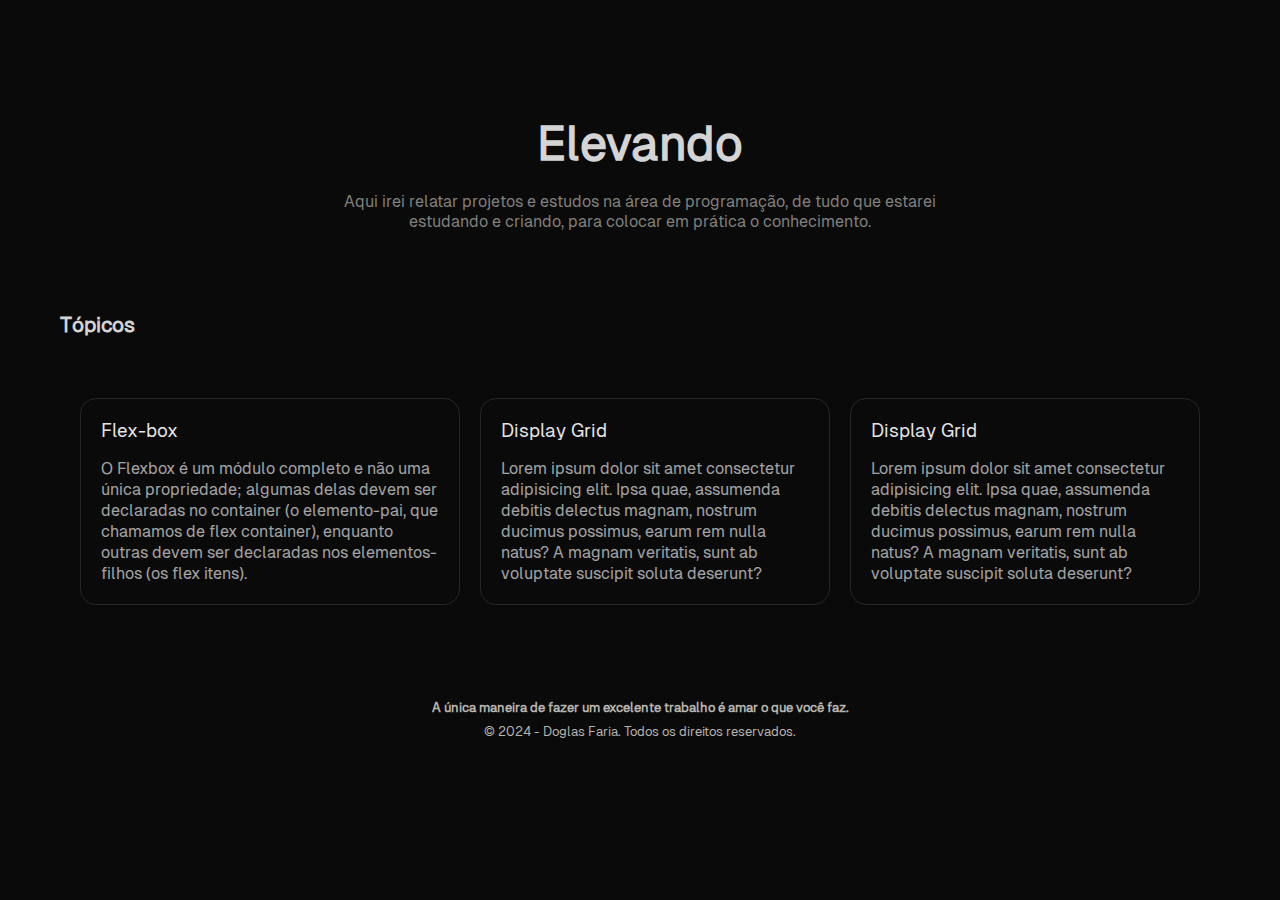
<file: estudos.html>
<!DOCTYPE html>
<html lang="pt-br">
<head>
    <meta charset="UTF-8">
    <meta name="viewport" content="width=device-width, initial-scale=1.0">
    <title>Estudos - Doglas Faria</title>
    <link rel="author" href="https://doglasdev.com.br">
    <link rel="stylesheet" href="style-estudos.css">
    <link rel="shortcut icon" href="./img/favicon.ico" type="image/x-icon">
    <link rel="preconnect" href="https://fonts.googleapis.com">
    <link rel="preconnect" href="https://fonts.gstatic.com" crossorigin>
    <link href="https://fonts.googleapis.com/css2?family=Kode+Mono:wght@400..700&family=Ubuntu+Mono:ital,wght@0,400;0,700;1,400;1,700&display=swap"
    rel="stylesheet">
    <meta name="description"
    content="Doglas Faria - Desenvolvedor de Sites que entenderá sua necessidade, para seu crescimento Web. - Desenvolvedor Front-End">
    <meta name="keywords" content="Doglas Faria,doglas faria,doglas,Doglas,douglas faria,douglas dev,doglas dev,web site, Developer,Frontend,Front-end,Santa Catarina,Brazil,Vercel,HTML,CSS,Desenvolvedor,Site,Design">
    <meta name="creator" content="Doglas Faria">
    <meta name="publisher" content="Doglas Faria">
    <meta name="category" content="Developer">
    <meta name="theme-color" content="#111111"/>
</head>
<body>
    <main>
        <section class="apr-name">
            <h1 id="typed-text"></h1>
            <p>Aqui irei relatar projetos e estudos na área de programação, de tudo que estarei estudando e criando, para colocar em prática o conhecimento.</p>
        </section>

        <section>
            <div class="container-card">
                <!-- <div class="affect">
                    <svg class="absolute -z-[1] inset-x-0 w-full mx-auto pointer-events-none -bottom-80" width="944" height="800" viewBox="0 0 944 1033" fill="none" xmlns="http://www.w3.org/2000/svg"><g opacity="0.3"><g style="mix-blend-mode:lighten;filter:url(#filter0_f_2076_3208)"><ellipse cx="574.307" cy="568.208" rx="32.7783" ry="293.346" transform="rotate(-164.946 574.307 568.208)" fill="url(#paint0_linear_2076_3208)" fill-opacity="0.5"></ellipse></g><g style="mix-blend-mode:color-dodge" filter="url(#filter1_f_2076_3208)"><ellipse cx="468.5" cy="589.25" rx="26.5" ry="293.25" transform="rotate(180 468.5 589.25)" fill="url(#paint1_linear_2076_3208)" fill-opacity="0.5"></ellipse></g><g style="mix-blend-mode:lighten" filter="url(#filter2_f_2076_3208)"><ellipse cx="365.16" cy="517.917" rx="22.3794" ry="381.284" transform="rotate(165 365.16 517.917)" fill="url(#paint2_linear_2076_3208)" fill-opacity="0.5"></ellipse></g><g style="mix-blend-mode:lighten" filter="url(#filter3_f_2076_3208)"><ellipse cx="417.083" cy="711.695" rx="22.3794" ry="180.667" transform="rotate(165 417.083 711.695)" fill="url(#paint3_linear_2076_3208)" fill-opacity="0.5"></ellipse></g><g style="mix-blend-mode:lighten" filter="url(#filter4_f_2076_3208)"><ellipse cx="471.75" cy="470.5" rx="22.25" ry="381.5" transform="rotate(180 471.75 470.5)" fill="url(#paint4_linear_2076_3208)" fill-opacity="0.5"></ellipse></g><g style="mix-blend-mode:lighten" filter="url(#filter5_f_2076_3208)"><ellipse cx="472" cy="695" rx="321.5" ry="187.5" transform="rotate(180 472 695)" fill="url(#paint5_linear_2076_3208)" fill-opacity="0.5"></ellipse></g><g style="mix-blend-mode:lighten" filter="url(#filter6_f_2076_3208)"><ellipse cx="472" cy="787" rx="160.5" ry="95.5" transform="rotate(180 472 787)" fill="url(#paint6_linear_2076_3208)" fill-opacity="0.5"></ellipse></g><g style="mix-blend-mode:lighten" filter="url(#filter7_f_2076_3208)"><ellipse cx="472" cy="779.75" rx="135" ry="80.25" transform="rotate(180 472 779.75)" fill="url(#paint7_linear_2076_3208)" fill-opacity="0.5"></ellipse></g></g><defs><filter id="filter0_f_2076_3208" x="402.782" y="195.799" width="343.05" height="744.818" filterUnits="userSpaceOnUse" color-interpolation-filters="sRGB"><feFlood flood-opacity="0" result="BackgroundImageFix"></feFlood><feBlend mode="normal" in="SourceGraphic" in2="BackgroundImageFix" result="shape"></feBlend><feGaussianBlur stdDeviation="44.5" result="effect1_foregroundBlur_2076_3208"></feGaussianBlur></filter><filter id="filter1_f_2076_3208" x="353" y="207" width="231" height="764.5" filterUnits="userSpaceOnUse" color-interpolation-filters="sRGB"><feFlood flood-opacity="0" result="BackgroundImageFix"></feFlood><feBlend mode="normal" in="SourceGraphic" in2="BackgroundImageFix" result="shape"></feBlend><feGaussianBlur stdDeviation="44.5" result="effect1_foregroundBlur_2076_3208"></feGaussianBlur></filter><filter id="filter2_f_2076_3208" x="175.115" y="60.5783" width="380.089" height="914.677" filterUnits="userSpaceOnUse" color-interpolation-filters="sRGB"><feFlood flood-opacity="0" result="BackgroundImageFix"></feFlood><feBlend mode="normal" in="SourceGraphic" in2="BackgroundImageFix" result="shape"></feBlend><feGaussianBlur stdDeviation="44.5" result="effect1_foregroundBlur_2076_3208"></feGaussianBlur></filter><filter id="filter3_f_2076_3208" x="276.556" y="448.086" width="281.055" height="527.218" filterUnits="userSpaceOnUse" color-interpolation-filters="sRGB"><feFlood flood-opacity="0" result="BackgroundImageFix"></feFlood><feBlend mode="normal" in="SourceGraphic" in2="BackgroundImageFix" result="shape"></feBlend><feGaussianBlur stdDeviation="44.5" result="effect1_foregroundBlur_2076_3208"></feGaussianBlur></filter><filter id="filter4_f_2076_3208" x="360.5" y="0" width="222.5" height="941" filterUnits="userSpaceOnUse" color-interpolation-filters="sRGB"><feFlood flood-opacity="0" result="BackgroundImageFix"></feFlood><feBlend mode="normal" in="SourceGraphic" in2="BackgroundImageFix" result="shape"></feBlend><feGaussianBlur stdDeviation="44.5" result="effect1_foregroundBlur_2076_3208"></feGaussianBlur></filter><filter id="filter5_f_2076_3208" x="0.499939" y="357.5" width="943" height="675" filterUnits="userSpaceOnUse" color-interpolation-filters="sRGB"><feFlood flood-opacity="0" result="BackgroundImageFix"></feFlood><feBlend mode="normal" in="SourceGraphic" in2="BackgroundImageFix" result="shape"></feBlend><feGaussianBlur stdDeviation="75" result="effect1_foregroundBlur_2076_3208"></feGaussianBlur></filter><filter id="filter6_f_2076_3208" x="161.5" y="541.5" width="621" height="491" filterUnits="userSpaceOnUse" color-interpolation-filters="sRGB"><feFlood flood-opacity="0" result="BackgroundImageFix"></feFlood><feBlend mode="normal" in="SourceGraphic" in2="BackgroundImageFix" result="shape"></feBlend><feGaussianBlur stdDeviation="75" result="effect1_foregroundBlur_2076_3208"></feGaussianBlur></filter><filter id="filter7_f_2076_3208" x="187" y="549.5" width="570" height="460.5" filterUnits="userSpaceOnUse" color-interpolation-filters="sRGB"><feFlood flood-opacity="0" result="BackgroundImageFix"></feFlood><feBlend mode="normal" in="SourceGraphic" in2="BackgroundImageFix" result="shape"></feBlend><feGaussianBlur stdDeviation="75" result="effect1_foregroundBlur_2076_3208"></feGaussianBlur></filter><linearGradient id="paint0_linear_2076_3208" x1="574.307" y1="274.862" x2="574.307" y2="861.554" gradientUnits="userSpaceOnUse"><stop stop-color="white"></stop><stop offset="1" stop-color="white" stop-opacity="0"></stop></linearGradient><linearGradient id="paint1_linear_2076_3208" x1="468.5" y1="296" x2="468.5" y2="882.5" gradientUnits="userSpaceOnUse"><stop stop-color="white"></stop><stop offset="1" stop-color="white" stop-opacity="0"></stop></linearGradient><linearGradient id="paint2_linear_2076_3208" x1="365.16" y1="136.633" x2="365.16" y2="899.2" gradientUnits="userSpaceOnUse"><stop stop-color="white"></stop><stop offset="1" stop-color="white" stop-opacity="0"></stop></linearGradient><linearGradient id="paint3_linear_2076_3208" x1="417.083" y1="531.028" x2="417.083" y2="892.362" gradientUnits="userSpaceOnUse"><stop stop-color="white"></stop><stop offset="1" stop-color="white" stop-opacity="0"></stop></linearGradient><linearGradient id="paint4_linear_2076_3208" x1="471.75" y1="88.9999" x2="471.75" y2="852" gradientUnits="userSpaceOnUse"><stop stop-color="white"></stop><stop offset="1" stop-color="white" stop-opacity="0"></stop></linearGradient><linearGradient id="paint5_linear_2076_3208" x1="472" y1="507.5" x2="472" y2="882.5" gradientUnits="userSpaceOnUse"><stop stop-color="white"></stop><stop offset="1" stop-color="white" stop-opacity="0"></stop></linearGradient><linearGradient id="paint6_linear_2076_3208" x1="472" y1="691.5" x2="472" y2="882.5" gradientUnits="userSpaceOnUse"><stop stop-color="white"></stop><stop offset="1" stop-color="white" stop-opacity="0"></stop></linearGradient><linearGradient id="paint7_linear_2076_3208" x1="472" y1="699.5" x2="472" y2="860" gradientUnits="userSpaceOnUse"><stop stop-color="white"></stop><stop offset="1" stop-color="white" stop-opacity="0"></stop></linearGradient></defs></svg>
                </div> -->
                <h2>Tópicos</h2>
                <div class="cards-item">
                    <div class="cards">
                        <a href="topicos/flex-box.html">
                            <h3>Flex-box</h3>
                        </a>
                        <a href="topicos/flex-box.html">
                            <p>O Flexbox é um módulo completo e não uma única propriedade; algumas delas devem ser declaradas no container (o elemento-pai, que chamamos de flex container), enquanto outras devem ser declaradas nos elementos-filhos (os flex itens).</p>
                        </a>
                    </div>
                    
                    <div class="cards">
                        <h3>Display Grid</h3>
                        <p>Lorem ipsum dolor sit amet consectetur adipisicing elit. Ipsa quae, assumenda debitis delectus magnam, nostrum ducimus possimus, earum rem nulla natus? A magnam veritatis, sunt ab voluptate suscipit soluta deserunt?</p>
                    </div>

                    <div class="cards">
                        <h3>Display Grid</h3>
                        <p>Lorem ipsum dolor sit amet consectetur adipisicing elit. Ipsa quae, assumenda debitis delectus magnam, nostrum ducimus possimus, earum rem nulla natus? A magnam veritatis, sunt ab voluptate suscipit soluta deserunt?</p>
                    </div>
                </div>
            </div>
        </section>
    </main>

    <footer>
        <h3>A única maneira de fazer um excelente trabalho é amar o que você faz.</h3>
        <p class="footer-en">&#169; 2024 - Doglas Faria. Todos os direitos reservados.
        </p>
    </footer>

    <script src="script.js"></script>
</body>
</html>
</file>
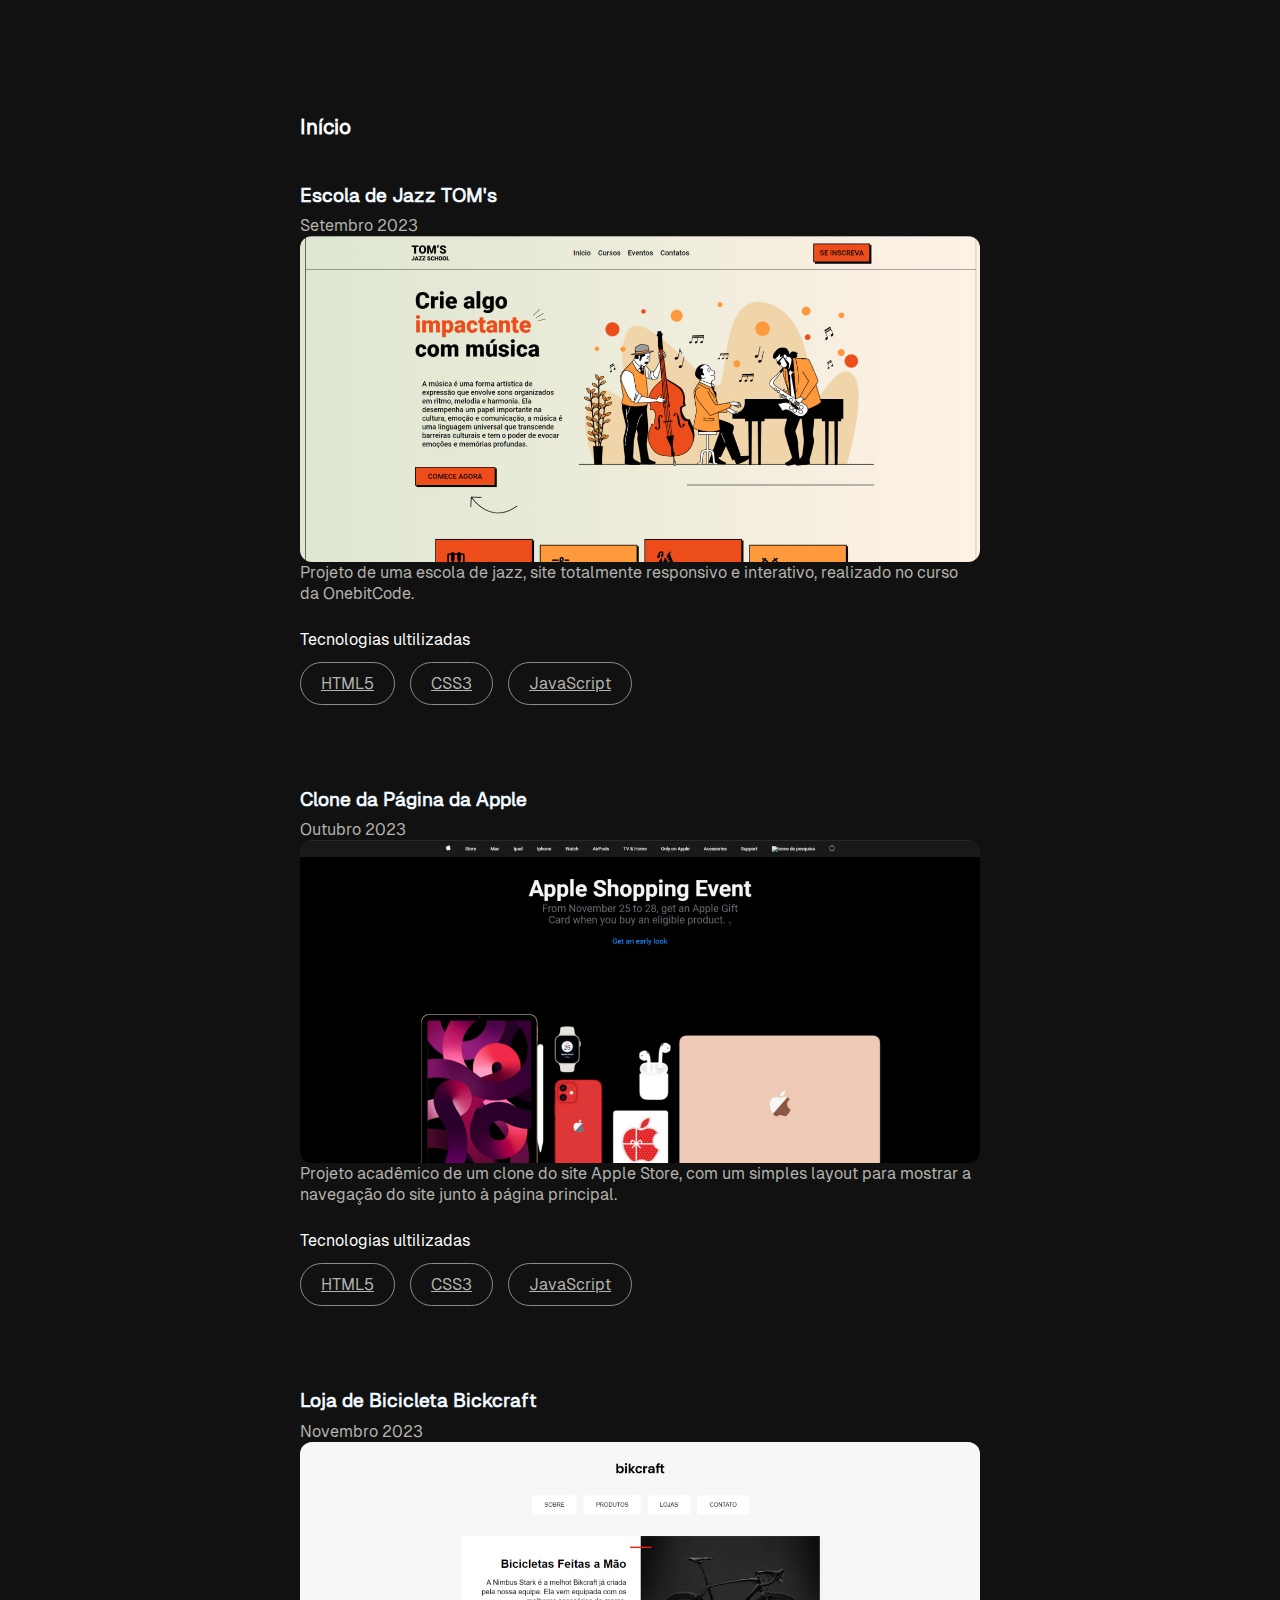
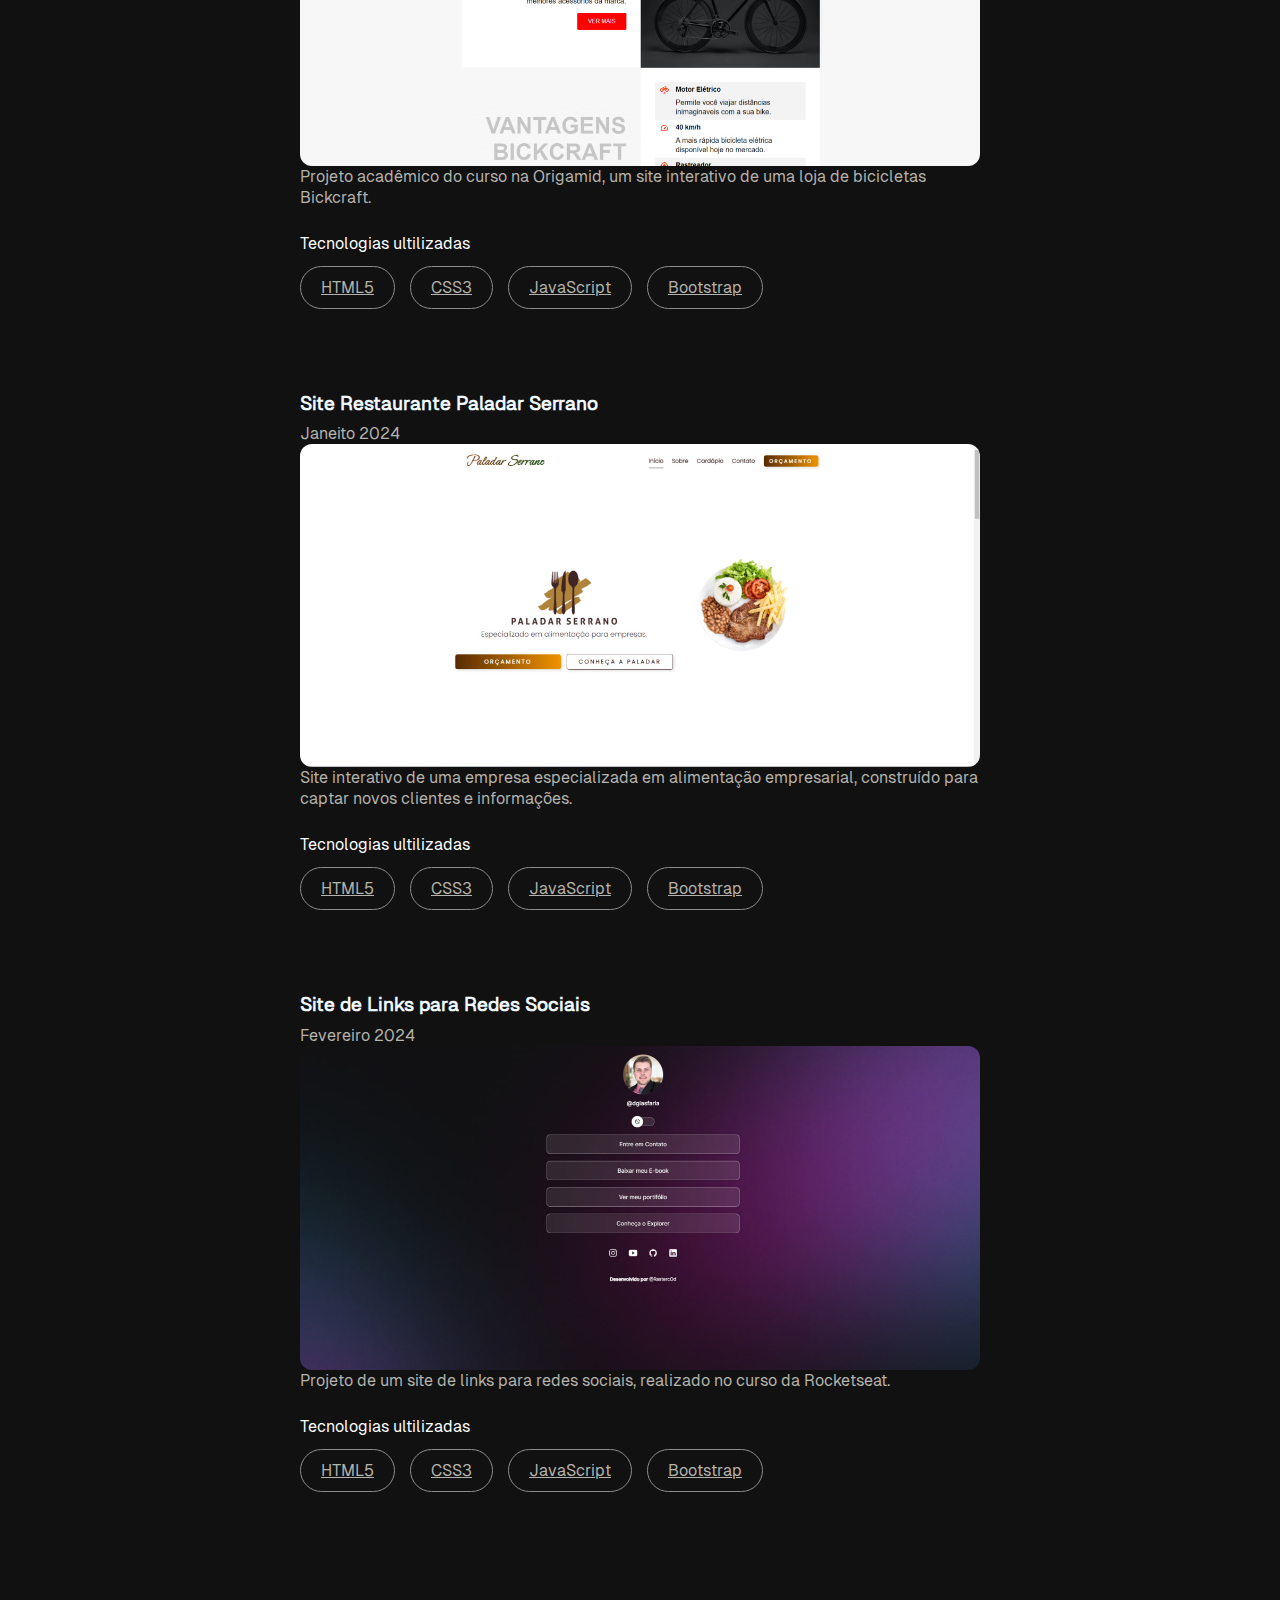
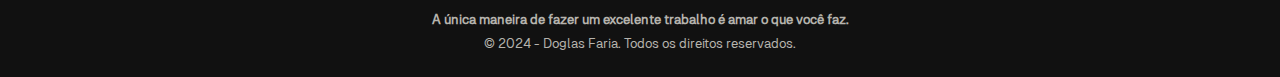
<file: trabalhos.html>
<!DOCTYPE html>
<html lang="pt-br">
<head>
    <meta charset="UTF-8">
    <meta name="viewport" content="width=device-width, initial-scale=1.0">
    <title>Doglas Faria</title>
    <link rel="stylesheet" href="style-second.css">
</head>
<body>
    <main>
        <section class="container-one">

            <div class="bickcraft-site">
                <h1><a href="./index.html">Início</a></h1>
                <h2>Escola de Jazz TOM's</h2>
                <p>Setembro 2023</p>
                <img src="./img/toms-jazz.jpg" alt="Escola de Jazz">
                <p>Projeto de uma escola de jazz, site totalmente responsivo e interativo, realizado no curso da OnebitCode.</p>
                <div class="frameworks">
                    <p>Tecnologias ultilizadas</p>
                    <ul>
                        <li>HTML5</li>
                        <li>CSS3</li>
                        <li>JavaScript</li>
                    </ul>
                </div>
            </div>

            <div class="bickcraft-site">
                <h2>Clone da Página da Apple</h2>
                <p>Outubro 2023</p>
                <img src="./img/apple-clone.jpg" alt="Página da Apple">
                <p>Projeto acadêmico de um clone do site Apple Store, com um simples layout para mostrar a navegação do site junto à página principal.</p>
                <div class="frameworks">
                    <p>Tecnologias ultilizadas</p>
                    <ul>
                        <li>HTML5</li>
                        <li>CSS3</li>
                        <li>JavaScript</li>
                    </ul>
                </div>
            </div>
                
            <div class="bickcraft-site">
                <h2>Loja de Bicicleta Bickcraft</h2>
                <p>Novembro 2023</p>
                <img src="./img/bickcraft.jpg" alt="Projeto Bickcraft">
                <p>Projeto acadêmico do curso na Origamid, um site interativo de uma loja de bicicletas Bickcraft.</p>
                <div class="frameworks">
                    <p>Tecnologias ultilizadas</p>
                    <ul>
                        <li>HTML5</li>
                        <li>CSS3</li>
                        <li>JavaScript</li>
                        <li>Bootstrap</li>
                    </ul>
                </div>
            </div>

            <div class="bickcraft-site">
                <h2>Site Restaurante Paladar Serrano</h2>
                <p>Janeito 2024</p>
                <img src="./img/paladar-serrano.jpg" alt="Paladar Serrano">
                <p>Site interativo de uma empresa especializada em alimentação empresarial, construído para captar novos clientes e informações.</p>
                <div class="frameworks">
                    <p>Tecnologias ultilizadas</p>
                    <ul>
                        <li>HTML5</li>
                        <li>CSS3</li>
                        <li>JavaScript</li>
                        <li>Bootstrap</li>
                    </ul>
                </div>
            </div>

            <div class="bickcraft-site">
                <h2>Site de Links para Redes Sociais</h2>
                <p>Fevereiro 2024</p>
                <img src="./img/link-bio.jpg" alt="Página de links para Redes Sociais">
                <p>Projeto de um site de links para redes sociais, realizado no curso da Rocketseat.</p>
                <div class="frameworks">
                    <p>Tecnologias ultilizadas</p>
                    <ul>
                        <li>HTML5</li>
                        <li>CSS3</li>
                        <li>JavaScript</li>
                        <li>Bootstrap</li>
                    </ul>
                </div>
            </div>

        </section>
        <footer>
            <h3>A única maneira de fazer um excelente trabalho é amar o que você faz.</h3>
            <p class="footer-en">&#169; 2024 - Doglas Faria. Todos os direitos reservados.
            </p>
        </footer>
    </main>
</body>
</html>
</file>
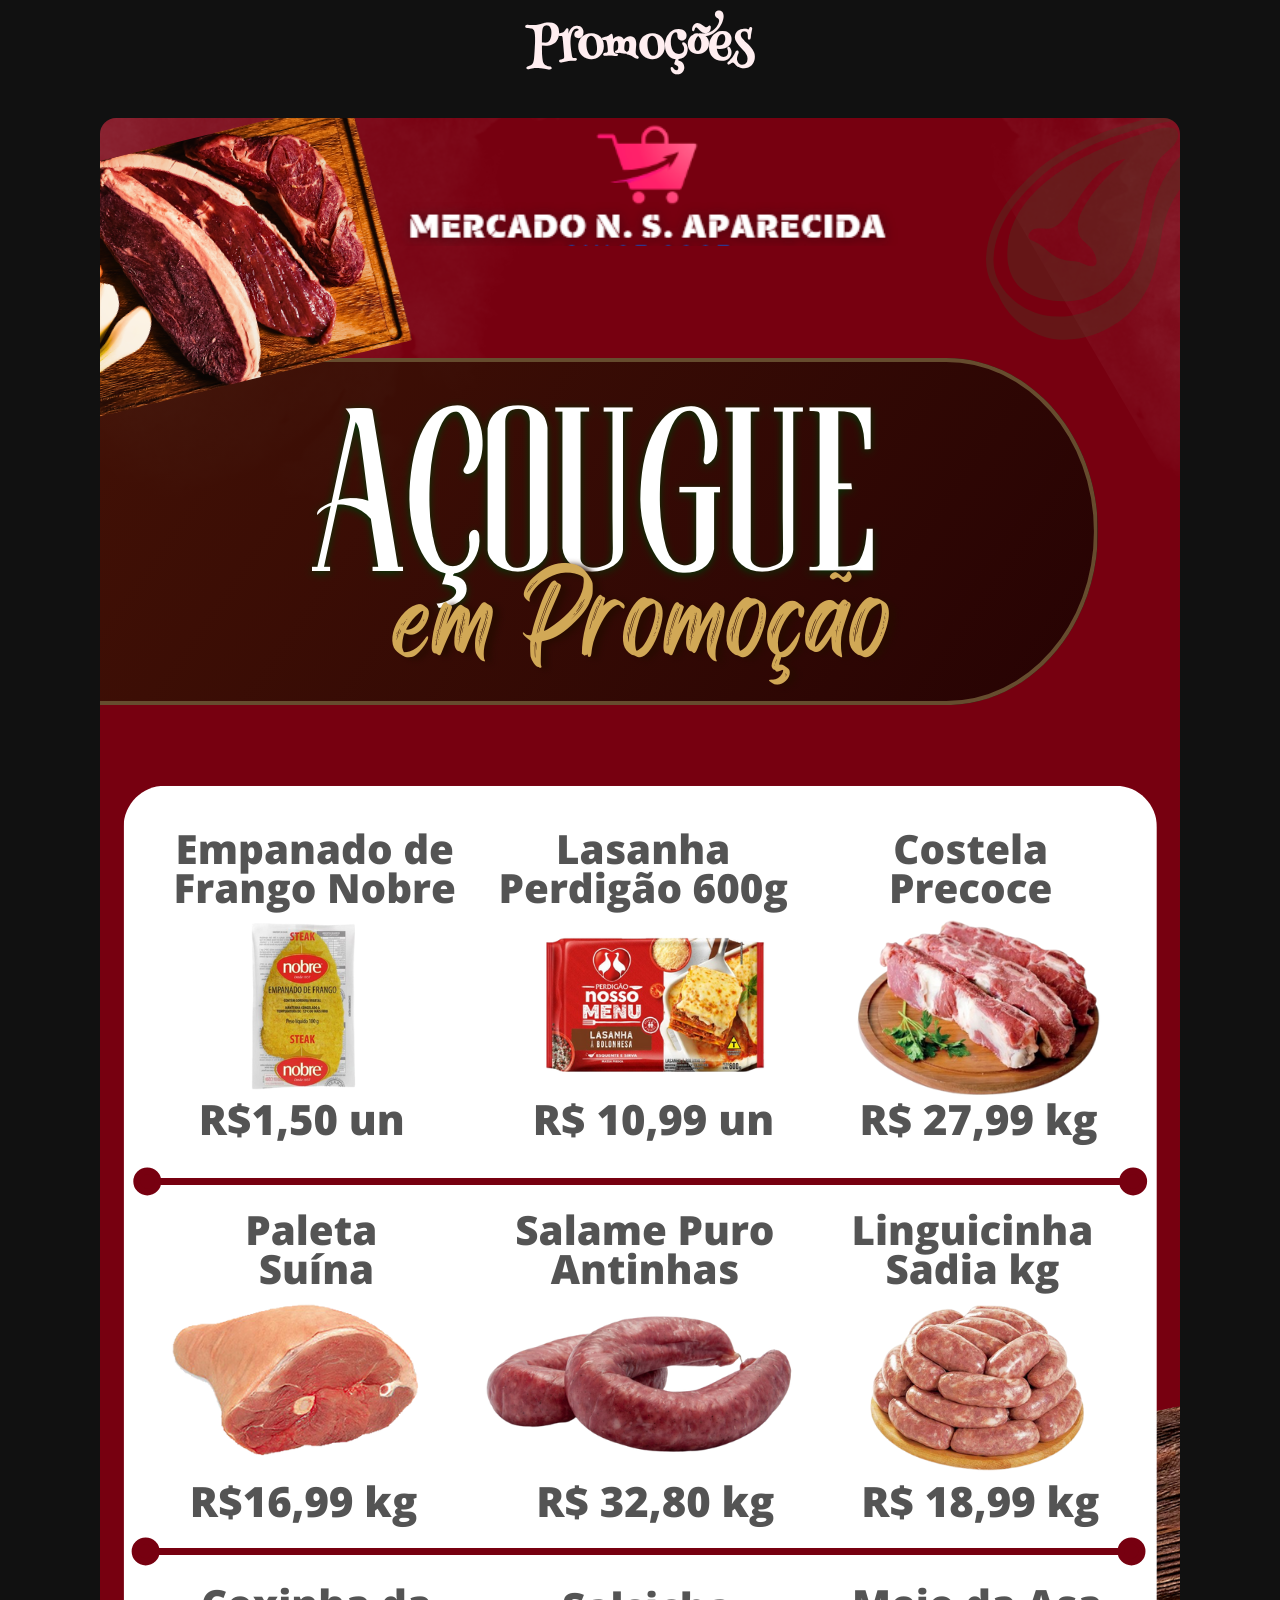
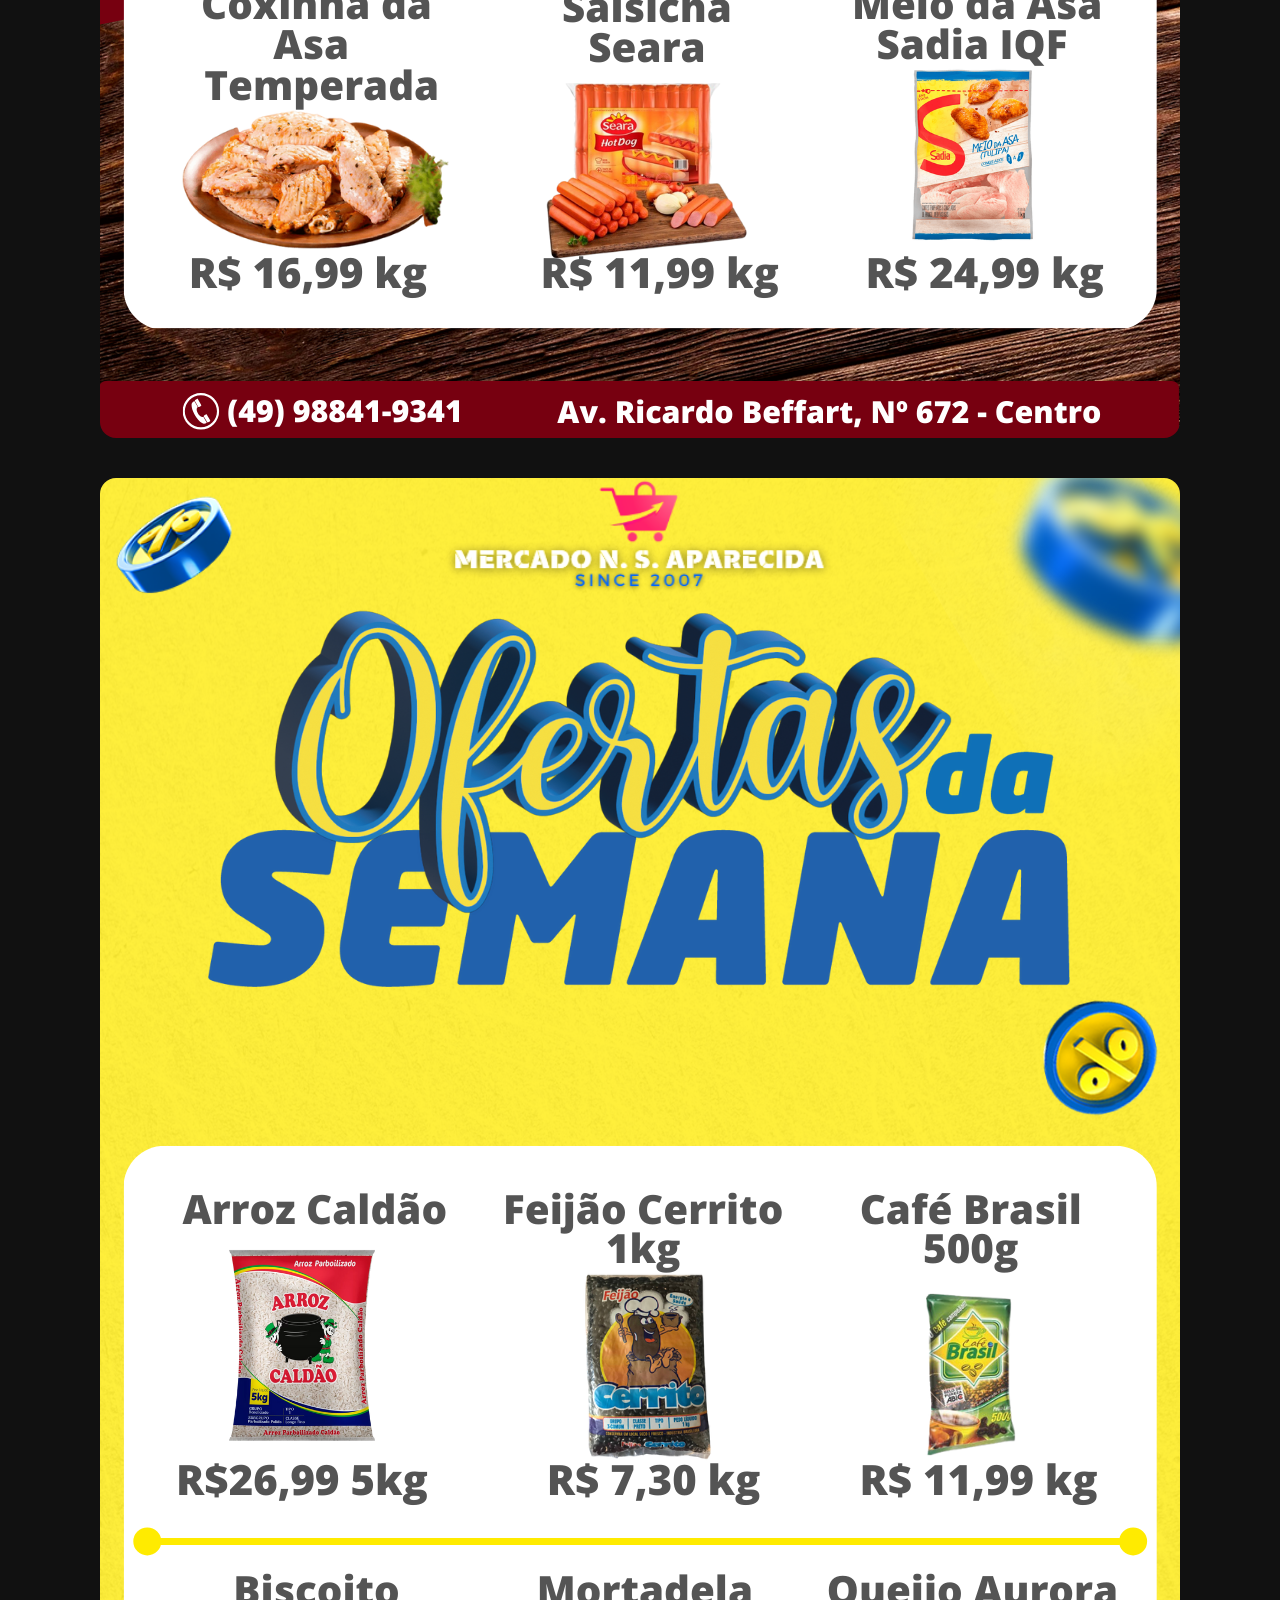
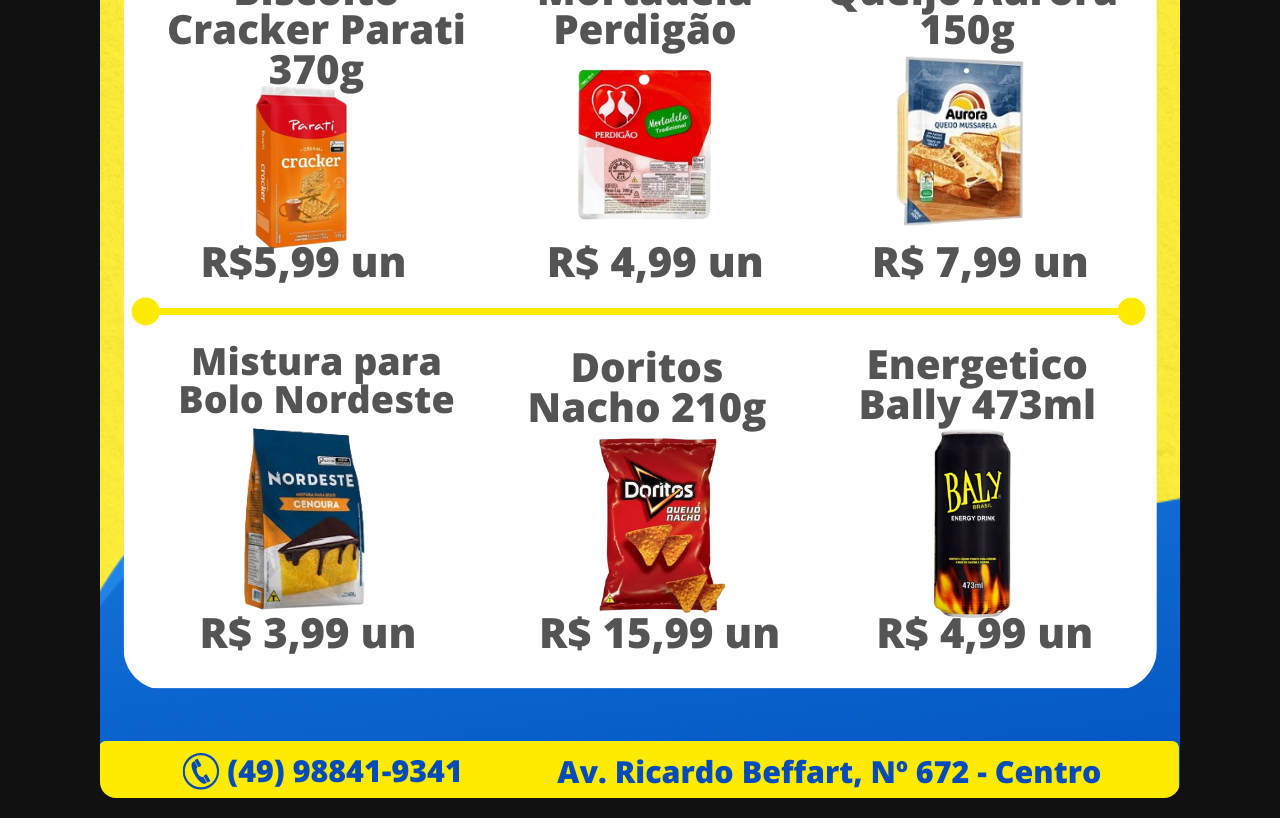
<file: promocao/pmc.html>
<!DOCTYPE html>
<html lang="pt-br">
<head>
    <meta charset="UTF-8">
    <meta name="viewport" content="width=device-width, initial-scale=1.0">
    <title>Promoção Da Semana</title>
    <link rel="preconnect" href="https://fonts.googleapis.com">
    <link rel="preconnect" href="https://fonts.gstatic.com" crossorigin>
    <link href="https://fonts.googleapis.com/css2?family=Wix+Madefor+Text:ital,wght@0,400..800;1,400..800&display=swap" rel="stylesheet">
    <link rel="stylesheet" href="promocao.css">

    <link rel="preconnect" href="https://fonts.googleapis.com">
<link rel="preconnect" href="https://fonts.gstatic.com" crossorigin>
<link href="https://fonts.googleapis.com/css2?family=Henny+Penny&family=Wix+Madefor+Text:ital,wght@0,400..800;1,400..800&display=swap" rel="stylesheet">
    <meta name="theme-color" content="#111111"/>
</head>
<body>
    <main>
        <h1>Promoções</h1>
        <div class="container">
            <img src="/img/1.png" alt="">
        </div>
        <div class="container">
            <img src="/img/2.png" alt="">
        </div>
    </main>
</body>
</html>
</file>
<file: style-estudos.css>
@font-face {
    font-family: 'Geis';
    src: url('./font/Geist-Bold.ttf') format('opentype');
    src: url('./font/Geist-Regular.otf') format('opentype');
}

* {
    padding: 0;
    margin: 0;
    box-sizing: border-box;
    scrollbar-width: thin;
    scrollbar-color: #262626 transparent;
    font-family: 'Geis', monospace;
    background: #0a0a0a;
}

a {
    text-decoration: none;
}

:root {
    --geis-bold: url('./font/Geist-Bold.ttf');
    --geis-regular: url('./font/Geist-Regular.otf');
    --fbackground: #b5b3ad;
    --white-color: #fffefe;
    --border-line: #8c8c8c;
    --color-hover: #191918;
}

::selection {
    opacity: 1;
    background-color: rgba(20,184,166,.1); /* Cor de fundo mais clara */
    color: rgb(94 234 212); /* Cor de texto mais escura */
}

.apr-name {
    color: white;
    margin: 0 auto;
    max-width: 800px;
    padding: 120px 20px 0 20px;
}

.apr-name h1 {
    font-size: 3rem;
    line-height: 1;
    text-align: center;
    color: #d4d4d4;
    margin-bottom: 1.5rem;
}

.apr-name p {
    opacity: .7;
    font-weight: 200;
    line-height: 20px;
    max-width: 600px;
    display: block;
    margin: 0 auto;
    text-align: center;
    color: #b5b3ad;
}

.caracter-epc {
    /* color: #1A2D2B; */
    color: #95C8B7;
}

/* cards */

.affect {
    display: flex;
    justify-content: center;
}

.container-card {
    max-width: 1200px;
    margin: 0 auto;
    padding: 80px 20px 0 20px;
}

.container-card h2 {
    font-size: 1.3rem;
    color: #d4d4d4;
}

.cards-item {
    display: flex;
    gap: 20px;
    justify-content: center;
    padding: 0 20px;
    margin-top: 60px;
}

.cards {
    display: flex;
    gap: 16px;
    flex-direction: column;
    border: 1px solid #262626;
    border-radius: 16px;
    padding: 20px;
    justify-items: center;
    transition: transform .6s ease;
}

.cards:hover {
    transform: scale(1.07);
    cursor: pointer;
    border: 1px solid #8c8c8c;
}

.cards h3 {
    color: #e5e5e5;
    opacity: 1;
    font-weight: 500;
}

.cards p {
    color: #e5e5e5;
    opacity: 0.7;
    font-weight: 400;
}

/* Footer */

footer {
    padding: 95px 0 25px 0;
    display: flex;
    flex-direction: column;
    align-items: center;
}

footer h3 {
    font-size: 0.81rem;
    color: var(--fbackground);
    margin-bottom: 8px;
}

footer p {
    text-align: center;
}

.footer-en {
    font-size: 0.81rem;
    color: var(--fbackground);
}
</file>
<file: style-second.css>
* {
    margin: 0;
    padding: 0;
    box-sizing: border-box;
    scrollbar-width: thin;
    scrollbar-color: #262626 transparent;
}

@font-face {
    font-family: 'Geis';
    src: url('./font/Geist-Regular.otf') format('opentype');
}

:root {
    --fbackground: #b5b3ad;
    --white-color: #fffefe;
    --border-line: #8c8c8c;
    --color-hover: #191918;
}

::selection {
    opacity: 1;
    background-color: #043b36; /* Cor de fundo mais clara */
    color: #14d2dc; /* Cor de texto mais escura */
}

body {
    background: rgb(10,24,23);
    background: #111;
    color: aliceblue;
    font-family: 'Geis', monospace;
    font-weight: bold;
}

h1,
h2 {
    font-size: 1.2rem;
    line-height: 1;
}

p {
    font-size: 1rem;
    font-weight: 100;
    color: var(--fbackground);
}

a {
    text-decoration: none;
    color: var(--white-color);
}

img {
    display: block;
    max-width: 100%;
    border-radius: 12px;
}
    

main {
    margin: 0 auto;
    max-width: 680px;
    display: flex;
    flex-wrap: wrap;
    padding-top: 2rem;
}

.container-one div h1 {
    padding-bottom: 48px;
    font-size: 1.3rem;
}

.container-one div h2{
    margin-bottom: 10px;
}

.frameworks {
    margin: 25px 0;
}

.frameworks p {
    color: var(--white-color);
    margin-bottom: 12px;
}

.img-block {
    padding: 25px 0;
}

.frameworks ul {
    display: flex;
    flex-wrap: wrap;
    gap: 15px;
    list-style: none;
}

.frameworks ul li {
    font-weight: 300;
    color: var(--fbackground);
    text-decoration: underline;
    border-radius: 35px;
    border: 0.1px solid var(--border-line);
    padding: 10px 20px;
    cursor: pointer;
    transition: 0.5s;
}

.frameworks ul li:hover {
    background-color: var(--color-hover);
    transition: 0.5s;
}

.bickcraft-site {
    margin-top: 85px;
}

#toTop{
    position: fixed;
    bottom: 20px;
    right: 30px;
    width: 40px;
    height: 40px;
    background-image: url(img/totop.png);
    background-size: 70%;
    background-repeat: no-repeat;
    background-position: center;
    background-color: #3d3d3d;
    border: none;
    border-radius: 10px;
    cursor: pointer;
    box-shadow: 0 5px 0 #4f4f4f;
    transition: transform 0.3s, box-shadow 0.3s ;
}
#toTop:active{
    transform: translateY(10px);
    box-shadow: none;
}

footer {
    padding: 95px 0 25px 0;
    margin: 0 auto;
    align-items: center;
}

footer h3 {
    font-size: 0.81rem;
    color: var(--fbackground);
    margin-bottom: 8px;
}

footer p {
    text-align: center;
}

.footer-en {
    font-size: 0.81rem;
    color: var(--fbackground);
}

@media (max-width: 700px) {
    main {
        padding: 80px 22px 10px 22px;
    }

    footer h3 {
        text-align: center;
    }

    footer h3 {
        font-size: 0.78rem;
    }
}
</file>
<file: promocao/promocao.css>
* {
    margin: 0;
    padding: 0;
    box-sizing: border-box;
    scrollbar-width: thin;
    scrollbar-color: #262626 transparent;
    font-family: "Henny Penny", system-ui;
    font-weight: 800;
    background: #111111;
    color: #ffeef0;
    font-size: 1.8rem;
    line-height: 1.125;
}

img {
    display: block;
    max-width:100%;
    border-radius: 16px;
}

main {
    margin: 0 auto;
    max-width: 1280px;
    padding: 20px;
    display: flex;
    flex-direction: column;
    align-items: center;
    text-align: center;
    gap: 40px;
}

@media (max-width: 500px) {

}
</file>
